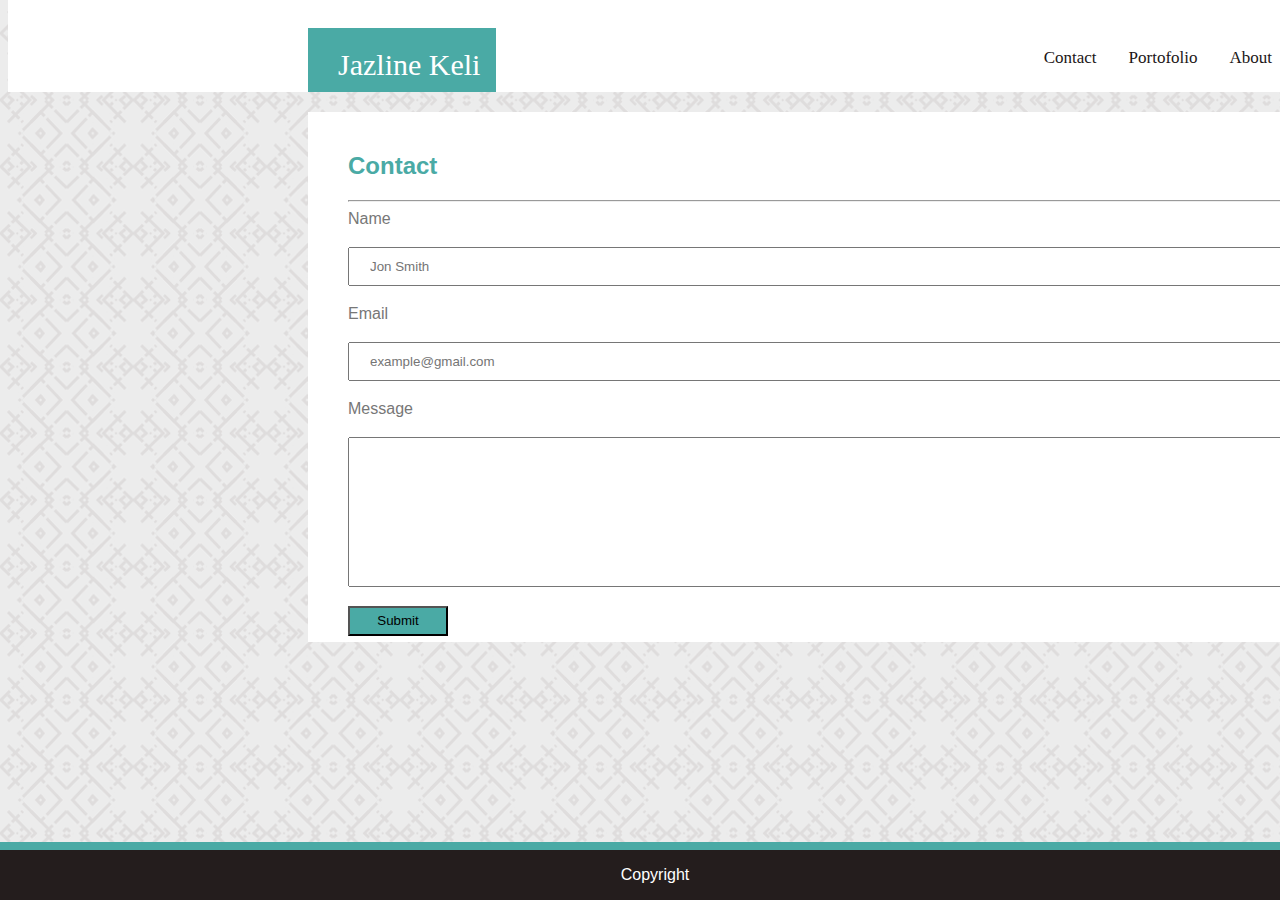
<file: contact.html>
<!DOCTYPE html>
<html lang="en-us">
<head>
<meta charset="UTF-8">
<title>Contact</title>
    <link rel="stylesheet" href="assets/css/style1.css">
    
</head>
<header>

<div class="topnav">
    <a class="active" href="#">Jazline Keli</a>
    <div class="topnav-right">
    <a href="contact.html">Contact</a>
    <a href="portofolio.html">Portofolio</a>
    <a href="index.html">About</a>
</div>
</div>
</header>


<body>
        <a href="index.html"></a>  
        <a href="contact.html"></a>
        <a href="portofolio.html"></a>  
    

<div class="content">
    <h2 style="color:#4aaaa5">Contact</h2>
    <hr>
    <form action="/submit-contact-page">
        <label for="fname">Name</label>
        <input type="text" placeholder="Jon Smith">
        <label for="fname">Email</label>
        <input type="text" placeholder="example@gmail.com">
        <label for="fname">Message</label>
        <input type="text" style="height: 150px">
        </form>
        <button type="Submit">Submit</button>


<div class="footer">
    <p>Copyright</p>
</div>


</body>
</file>
<file: assets/css/style1.css>
header {
  font-family: 'Georgia', Times, 'Times New Roman', serif;
    border-color:#cccccc;
    width: 250%;
    /* margin:20px -900px 20px -10px; */
    
    

}

 body {
     background-image: url(../images/herringbone.png);
     width: 40%;
 }
    


.content {
    background: #ffffff;
    border-color: #dddddd;
    position: relative;
    margin-left:300px;
    margin-right: 300px;
    margin-bottom: 200px;
    margin-top: 20px;
    padding-left: 40px;
    padding-right: 40px;
    padding-bottom:170px;
    padding-top: 20px;
    width: 960px;
    height: 340px;
    color:#777777;
    font-family:'Arial', 'Helvetica Neue', Helvetica, sans-serif;
    
}


img {
    float: left;
    padding-right: 10px;
    
}
p {
margin-left: 20px;
padding-left: 10px;
}

.footer {
        position: fixed;
        left: 0;
        bottom: 0;
        width: 100%;
        background-color:rgb(36, 29, 29);
        color: white;
        text-align: center;
        border-top: 8px solid #4aaaa5;
     }
    
     .topnav {
        overflow: hidden;
        background-color:#ffffff;
        margin-top: -20px;
        
      }
      
      .topnav a {
        float: left;
        color: #1b1616;
        text-align: center;
        padding: 20px 16px;
        text-decoration: none;
        font-size: 17px;
        margin-top: 40px;
        margin-bottom: -10px;
        
      }
      
      .topnav a:hover {
        background-color: #ddd;
        color: black;
      }
      
      .topnav a.active {
        background-color: #4aaaa5;
        color: white;
        padding-left: 30px;
        margin-left: 300px;
        font-size: 30px;
      }
      
      .topnav-right {
        float: right;
      }

      input[type=text] {
       width: 100%;
       padding: 10px 20px;
       margin:  19px 0;
       box-sizing: border-box;
      }
    button[type=submit] {
      background-color: #4aaaa5;
      width: 100px;
      height: 30px;
    }
</file>
